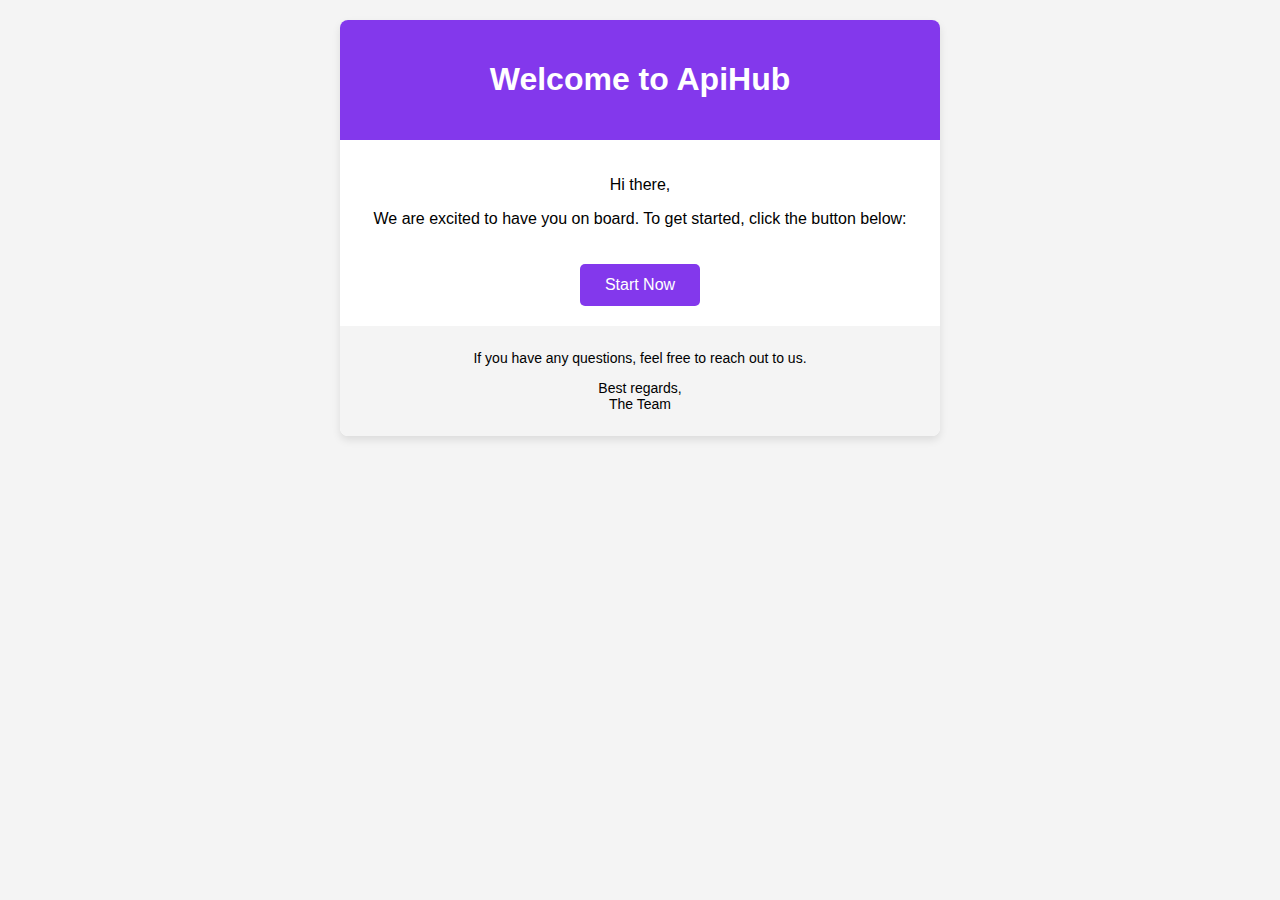
<file: templates/frontend/email.html>
<!DOCTYPE html>
<html lang="en">
<head>
    <meta charset="UTF-8">
    <meta name="viewport" content="width=device-width, initial-scale=1.0">
    <style>
        body {
            font-family: Arial, sans-serif;
            background-color: #f4f4f4;
            margin: 0;
            padding: 0;
        }

        .email-container {
            width: 100%;
            max-width: 600px;
            margin: 20px auto;
            background-color: #ffffff;
            border-radius: 8px;
            box-shadow: 0 4px 8px rgba(0, 0, 0, 0.1);
        }

        .email-header {
            background-color: #8338ec;
            padding: 20px;
            text-align: center;
            border-radius: 8px 8px 0 0;
            color: white;
        }

        .email-content {
            padding: 20px;
            text-align: center;
        }

        .email-button {
            display: inline-block;
            padding: 12px 25px;
            margin-top: 20px;
            background-color: #8338ec;
            color: white;
            text-decoration: none;
            border-radius: 5px;
            font-size: 16px;
            transition: background-color 0.3s ease;
        }

        .email-button:hover {
            background-color: #2980b9;
        }

        .email-footer {
            background-color: #f4f4f4;
            text-align: center;
            padding: 10px;
            border-radius: 0 0 8px 8px;
            font-size: 14px;
        }

        @media (max-width: 600px) {
            .email-container {
                width: 100% !important;
                padding: 10px;
            }
            .email-button {
                padding: 12px 20px;
            }
        }
    </style>
</head>
<body>
    <div class="email-container">
        <div class="email-header">
            <h1>Welcome to ApiHub</h1>
        </div>
        <div class="email-content">
            <p>Hi there,</p>
            <p>We are excited to have you on board. To get started, click the button below:</p>
            <a href="{{ link }}" class="email-button">Start Now</a>
        </div>
        <div class="email-footer">
            <p>If you have any questions, feel free to reach out to us.</p>
            <p>Best regards, <br> The Team</p>
        </div>
    </div>
</body>
</html>
</file>
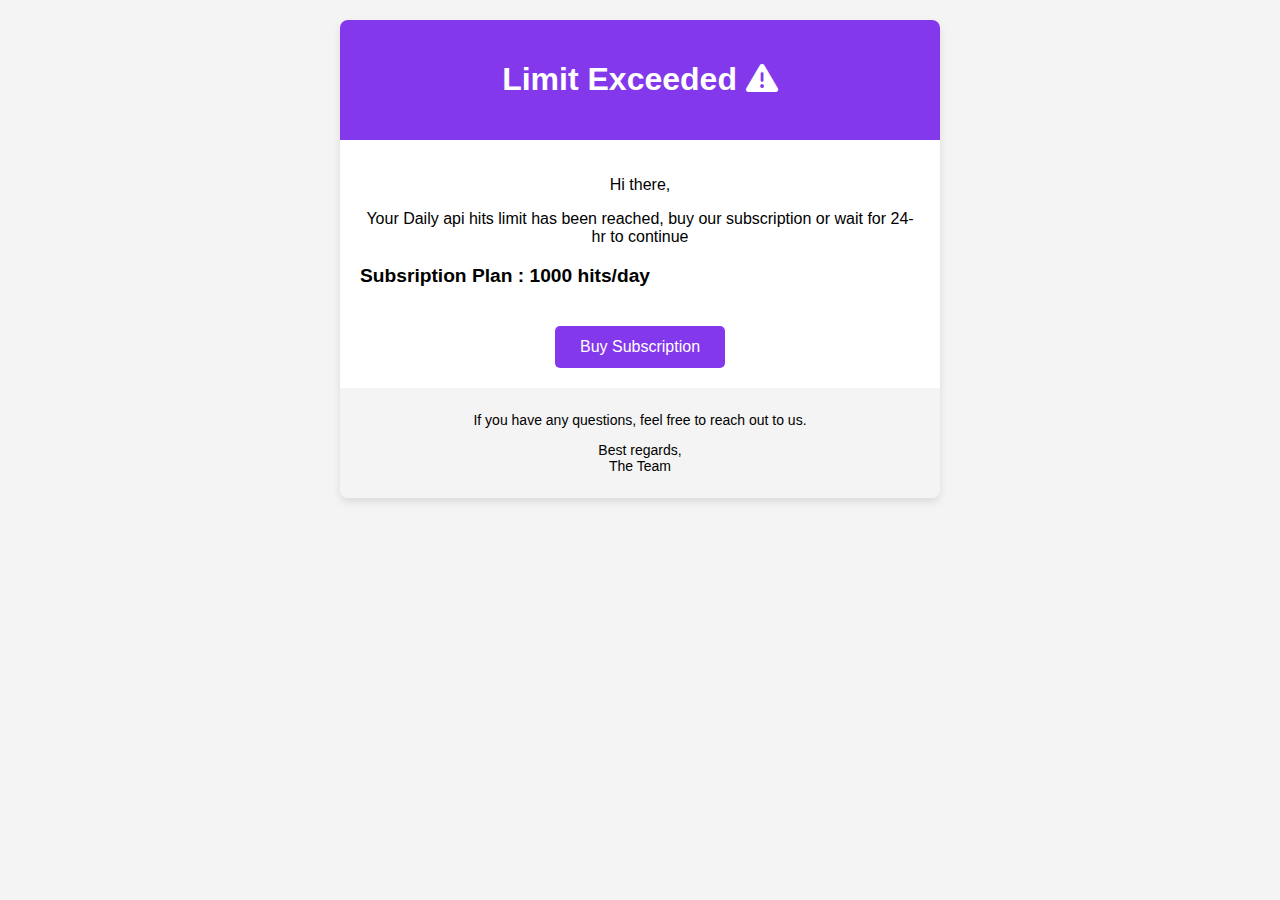
<file: templates/frontend/limit.html>
<!DOCTYPE html>
<html lang="en">
<head>
    <meta charset="UTF-8">
    <meta name="viewport" content="width=device-width, initial-scale=1.0">
    <link rel="stylesheet" href="https://cdnjs.cloudflare.com/ajax/libs/font-awesome/6.7.2/css/all.min.css" integrity="sha512-Evv84Mr4kqVGRNSgIGL/F/aIDqQb7xQ2vcrdIwxfjThSH8CSR7PBEakCr51Ck+w+/U6swU2Im1vVX0SVk9ABhg==" crossorigin="anonymous" referrerpolicy="no-referrer" />
    <style>
        body {
            font-family: Arial, sans-serif;
            background-color: #f4f4f4;
            margin: 0;
            padding: 0;
        }

        .email-container {
            width: 100%;
            max-width: 600px;
            margin: 20px auto;
            background-color: #ffffff;
            border-radius: 8px;
            box-shadow: 0 4px 8px rgba(0, 0, 0, 0.1);
        }

        .email-header {
            background-color: #8338ec;
            padding: 20px;
            text-align: center;
            border-radius: 8px 8px 0 0;
            color: white;
        }

        .email-content {
            padding: 20px;
            text-align: center;
        }

        .email-button {
            display: inline-block;
            padding: 12px 25px;
            margin-top: 20px;
            background-color: #8338ec;
            color: white;
            text-decoration: none;
            border-radius: 5px;
            font-size: 16px;
            transition: all 0.3s ease;
        }

        .email-button:hover {
            box-shadow: 5px 5px 10px 5px #af79fb84, -5px -5px 10px 5px #af79fb84, 5px -5px 10px 5px #af79fb84, -5px 5px 10px 5px #af79fb84;
        }

        .email-footer {
            background-color: #f4f4f4;
            text-align: center;
            padding: 10px;
            border-radius: 0 0 8px 8px;
            font-size: 14px;
        }

        @media (max-width: 600px) {
            .email-container {
                width: 100% !important;
                padding: 10px;
            }
            .email-button {
                padding: 12px 20px;
            }
        }
    </style>
</head>
<body>
    <div class="email-container">
        <div class="email-header">
            <h1>Limit Exceeded <i class="fa fa-exclamation-triangle" aria-hidden="true"></i></h1>
        </div>
        <div class="email-content">
            <p>Hi there,</p>
            <p>Your Daily api hits limit has been reached, buy our subscription or wait for 24-hr to continue</p>
            <p style="text-align: start;font-weight: bold;font-size: 120%;">Subsription Plan : 1000 hits/day</p>
            <a href="{{ link }}" class="email-button">Buy Subscription</a>
        </div>
        <div class="email-footer">
            <p>If you have any questions, feel free to reach out to us.</p>
            <p>Best regards, <br> The Team</p>
        </div>
    </div>
</body>
</html>
</file>
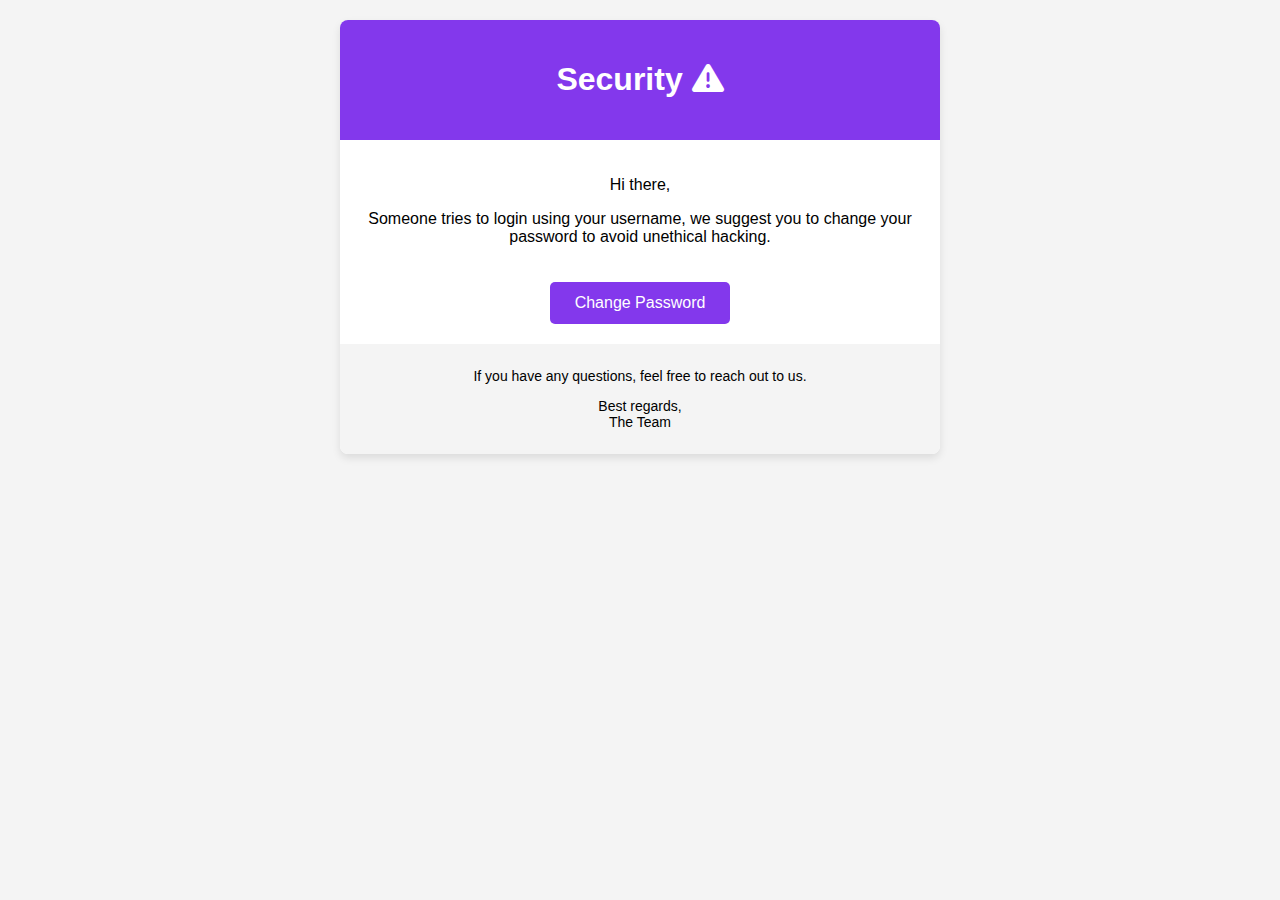
<file: templates/frontend/security.html>
<!DOCTYPE html>
<html lang="en">
<head>
    <meta charset="UTF-8">
    <meta name="viewport" content="width=device-width, initial-scale=1.0">
    <link rel="stylesheet" href="https://cdnjs.cloudflare.com/ajax/libs/font-awesome/6.7.2/css/all.min.css" integrity="sha512-Evv84Mr4kqVGRNSgIGL/F/aIDqQb7xQ2vcrdIwxfjThSH8CSR7PBEakCr51Ck+w+/U6swU2Im1vVX0SVk9ABhg==" crossorigin="anonymous" referrerpolicy="no-referrer" />
    <style>
        body {
            font-family: Arial, sans-serif;
            background-color: #f4f4f4;
            margin: 0;
            padding: 0;
        }

        .email-container {
            width: 100%;
            max-width: 600px;
            margin: 20px auto;
            background-color: #ffffff;
            border-radius: 8px;
            box-shadow: 0 4px 8px rgba(0, 0, 0, 0.1);
        }

        .email-header {
            background-color: #8338ec;
            padding: 20px;
            text-align: center;
            border-radius: 8px 8px 0 0;
            color: white;
        }

        .email-content {
            padding: 20px;
            text-align: center;
        }

        .email-button {
            display: inline-block;
            padding: 12px 25px;
            margin-top: 20px;
            background-color: #8338ec;
            color: white;
            text-decoration: none;
            border-radius: 5px;
            font-size: 16px;
            transition: all 0.3s ease;
        }

        .email-button:hover {
            box-shadow: 5px 5px 10px 5px #af79fb84, -5px -5px 10px 5px #af79fb84, 5px -5px 10px 5px #af79fb84, -5px 5px 10px 5px #af79fb84;
        }

        .email-footer {
            background-color: #f4f4f4;
            text-align: center;
            padding: 10px;
            border-radius: 0 0 8px 8px;
            font-size: 14px;
        }

        @media (max-width: 600px) {
            .email-container {
                width: 100% !important;
                padding: 10px;
            }
            .email-button {
                padding: 12px 20px;
            }
        }
    </style>
</head>
<body>
    <div class="email-container">
        <div class="email-header">
            <h1>Security <i class="fa fa-exclamation-triangle" aria-hidden="true"></i></h1>
        </div>
        <div class="email-content">
            <p>Hi there,</p>
            <p>Someone tries to login using your username, we suggest you to change your password to avoid unethical hacking.</p>
            <a href="{{ link }}" class="email-button" style="color:white;">Change Password</a>
        </div>
        <div class="email-footer">
            <p>If you have any questions, feel free to reach out to us.</p>
            <p>Best regards, <br> The Team</p>
        </div>
    </div>
</body>
</html>
</file>
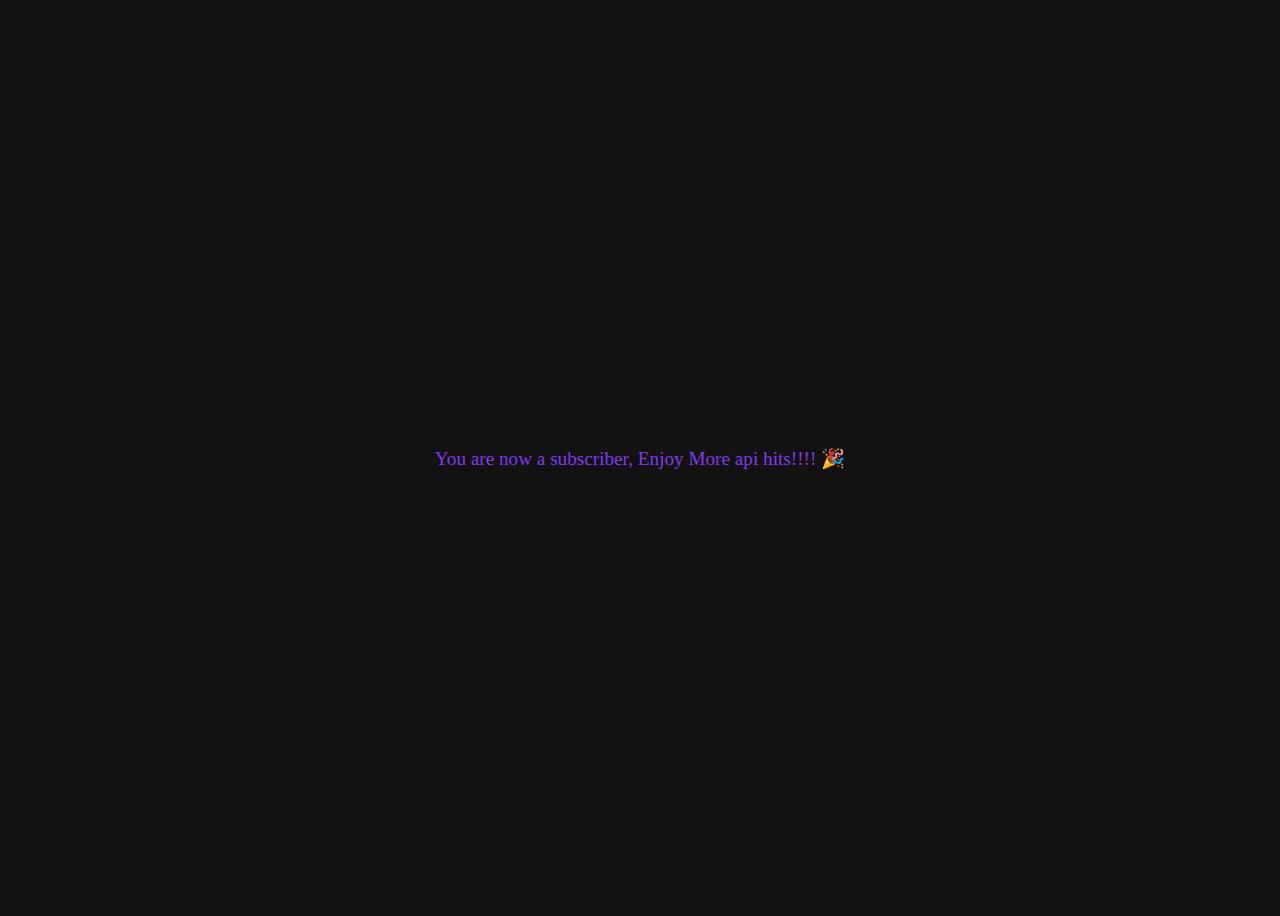
<file: templates/frontend/sub-done.html>
<!DOCTYPE html>
<html lang="en">
<head>
    <meta charset="UTF-8">
    <meta name="viewport" content="width=device-width, initial-scale=1.0">
    <title>ApiHub | Subscription</title>
    <style>
        body{
            background-color: #121212;
        }
        .container{
            height: 100vh;
            display: flex;
            align-items: center;
            justify-content: center;
        }
        span{
            color: #8338ec;
            font-size: 1.5vw;
        }
    </style>
</head>
<body>
    <div class="container">
        <span>You are now a subscriber, Enjoy More api hits!!!! &#127881;</span>
    </div>
</body>
</html>
</file>
